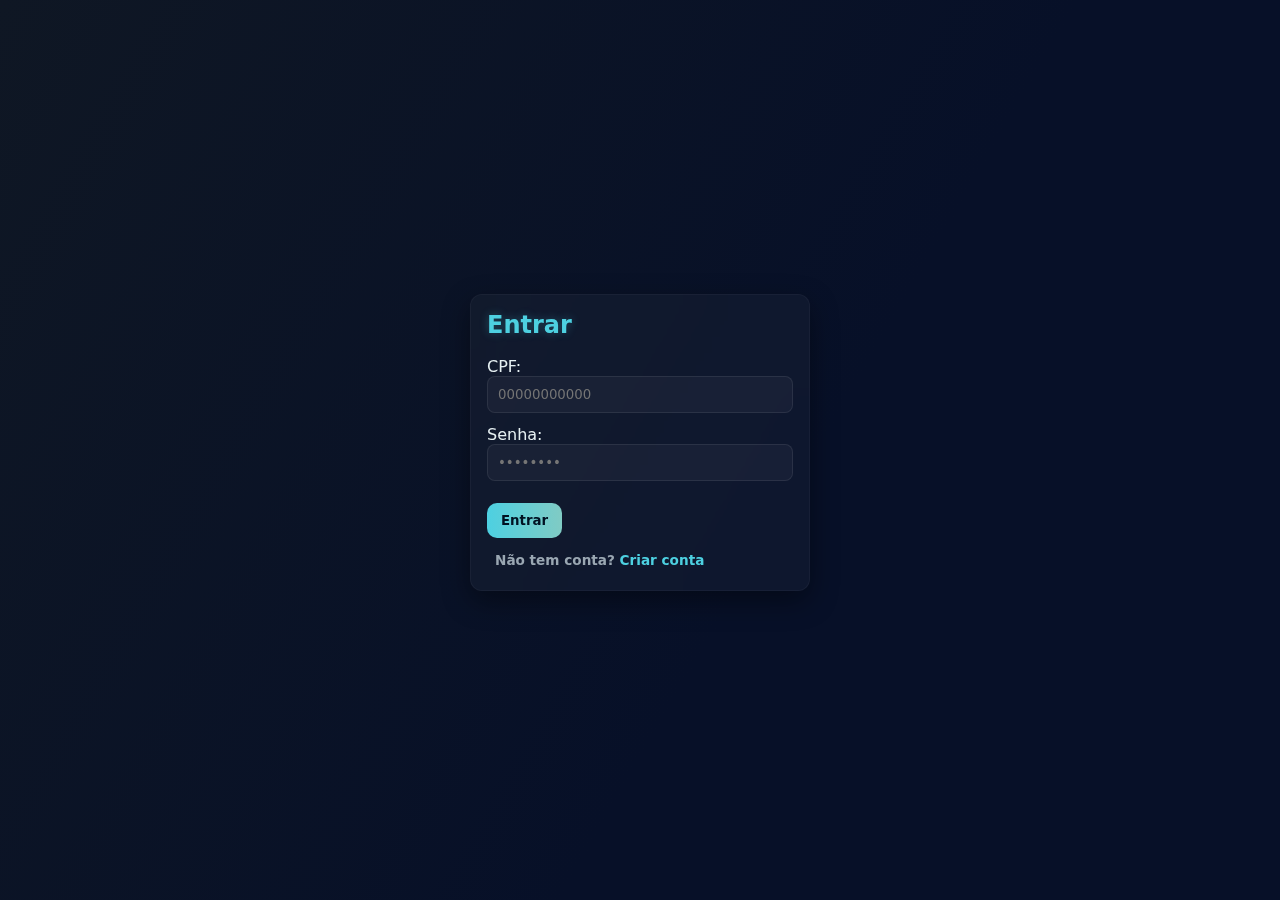
<file: index.html>
<!DOCTYPE html>
<html lang="pt-BR">
<head>
<meta charset="UTF-8">
<title>Lumière Dental| Login</title>
<link rel="stylesheet" href="style.css">
<script defer src="script.js"></script>
</head>
<body>
  <div class="login-container">
    <div class="card login-card" id="loginCard">
      <h2>Entrar</h2>
      <form id="loginForm">
        <div class="form-row">
          <label>CPF:</label>
          <input type="text" id="cpfLogin" placeholder="00000000000" required>
        </div>
        <div class="form-row">
          <label>Senha:</label>
          <input type="password" id="senhaLogin" placeholder="••••••••" required>
        </div>
        <button type="submit" class="btn">Entrar</button>
        <p class="small">
          Não tem conta? <a href="#" id="showCadastro">Criar conta</a>
        </p>
      </form>
    </div>

    <div class="card login-card hidden" id="cadastroCard">
      <h2>Criar Conta</h2>
      <form id="cadastroForm">
        <div class="form-row">
          <label>Nome completo:</label>
          <input type="text" id="nomeCadastro" required>
        </div>
        <div class="form-row">
          <label>CPF:</label>
          <input type="text" id="cpfCadastro" required>
        </div>
        <div class="form-row">
          <label>Email:</label>
          <input type="email" id="emailCadastro" required>
        </div>
        <div class="form-row">
          <label>Telefone:</label>
          <input type="tel" id="telCadastro" required>
        </div>
        <div class="form-row">
          <label>Senha:</label>
          <input type="password" id="senhaCadastro" required>
        </div>
        <button type="submit" class="btn">Cadastrar</button>
        <p class="small">
          Já tem conta? <a href="#" id="showLogin">Fazer login</a>
        </p>
      </form>
    </div>
  </div>
</body>
</html>
</file>
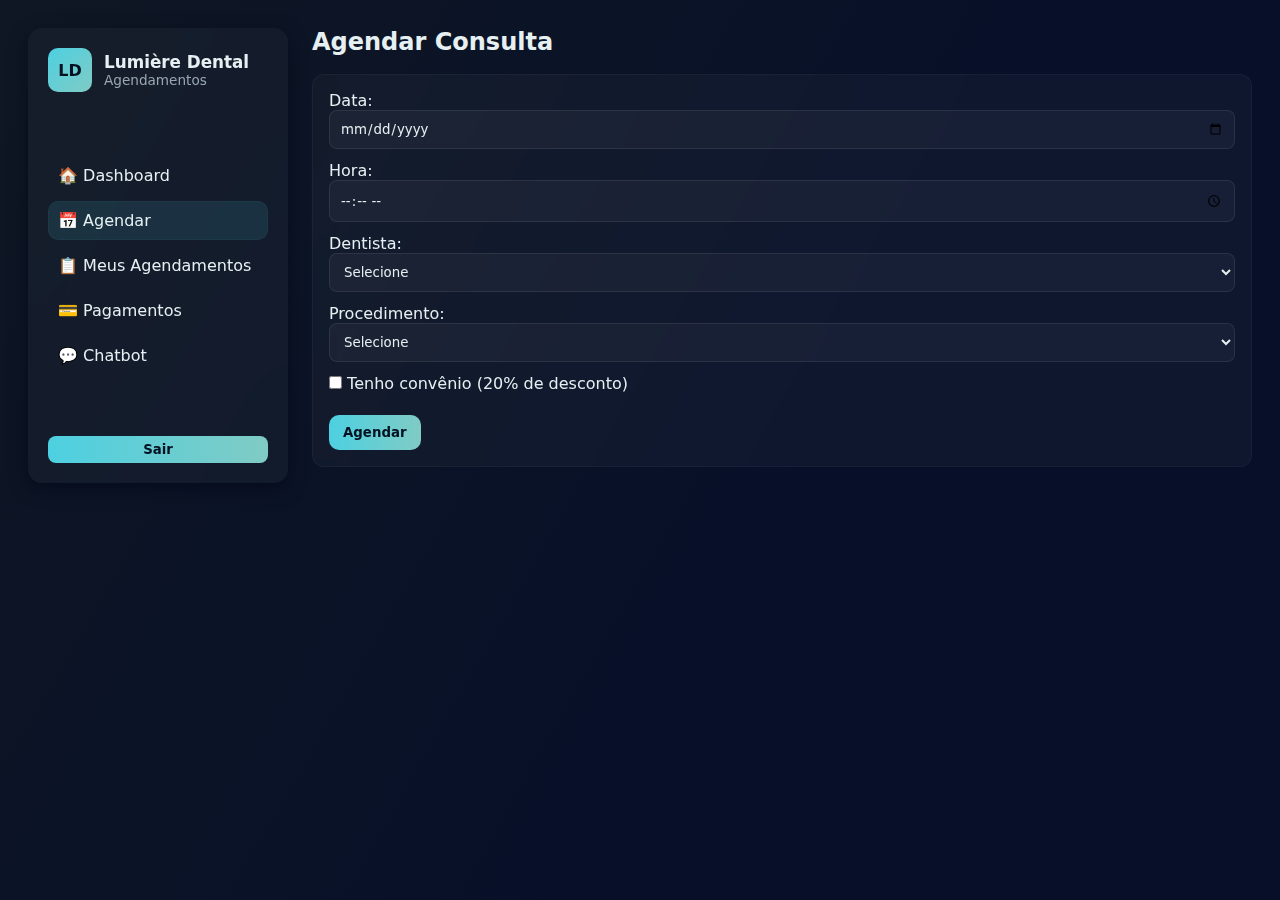
<file: agendamentos.html>
<!DOCTYPE html>
<html lang="pt-BR">
<head>
  <meta charset="UTF-8">
  <title>Agendar Consulta - Lumière Dental</title>
  <link rel="stylesheet" href="style.css">
  <script defer src="script.js"></script>
</head>
<body>
<div class="app">
  <aside class="sidebar">
    <div class="brand">
      <div class="logo">LD</div>
      <div>
        <div class="clinic-name">Lumière Dental</div>
        <div class="clinic-sub">Agendamentos</div>
      </div>
    </div>
    <nav class="nav">
      <a href="dashboard.html">🏠 Dashboard</a>
      <a href="agendamentos.html" class="active">📅 Agendar</a>
      <a href="meus-agendamentos.html">📋 Meus Agendamentos</a>
      <a href="pagamentos.html">💳 Pagamentos</a>
      <a href="chatbot.html">💬 Chatbot</a>
    </nav>
    <button id="logoutBtn" class="btn small">Sair</button>
  </aside>

  <main class="main">
    <header class="topbar">
      <h2>Agendar Consulta</h2>
    </header>

    <div class="card full">
      <form id="agendarForm">
        <div class="form-row">
          <label>Data:</label>
          <input type="date" id="data" required>
        </div>
        <div class="form-row">
          <label>Hora:</label>
          <input type="time" id="hora" required>
        </div>
        <div class="form-row">
          <label>Dentista:</label>
          <select id="dentista" required>
            <option value="">Selecione</option>
            <option value="Dr. Lucas">Dr. Lucas</option>
            <option value="Dra. Ana">Dra. Ana</option>
          </select>
        </div>
        <div class="form-row">
          <label>Procedimento:</label>
          <select id="servico" required>
            <option value="">Selecione</option>
            <option value="Limpeza Dental">Limpeza Dental</option>
            <option value="Restauração">Restauração</option>
            <option value="Canal">Canal</option>
            <option value="Clareamento">Clareamento</option>
            <option value="Aparelho Ortodôntico">Aparelho Ortodôntico</option>
            <option value="Implante">Implante</option>
            <option value="Consulta de Avaliação">Consulta de Avaliação</option>
          </select>
        </div>

        <div class="form-row">
          <label><input type="checkbox" id="convenio"> Tenho convênio (20% de desconto)</label>
        </div>

        <div id="detalhesProcedimento" class="card" style="display:none; margin-top:10px;">
          <p><strong>Valor estimado:</strong> <span id="valorProcedimento"></span></p>
          <p><strong>Duração média:</strong> <span id="duracaoProcedimento"></span></p>
        </div>

        <div class="actions">
          <button class="btn" type="submit">Agendar</button>
        </div>
      </form>
    </div>
  </main>
</div>
</body>
</html>
</file>
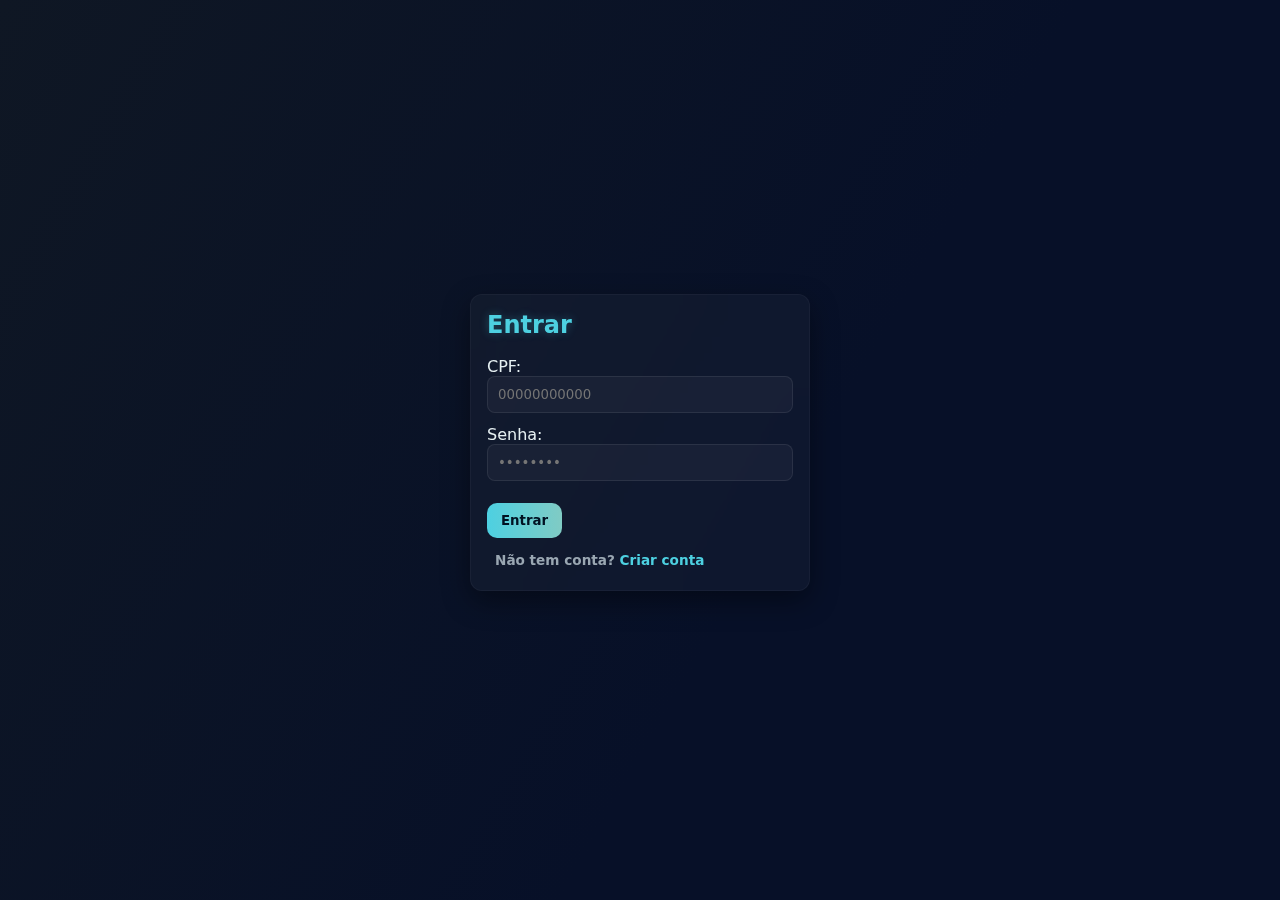
<file: dashboard.html>
<!DOCTYPE html>
<html lang="pt-BR">
<head>
<meta charset="UTF-8">
<title>Lumière Dental | Dashboard</title>
<link rel="stylesheet" href="style.css">
<script defer src="script.js"></script>
</head>
<body>
<div class="app">
  <aside class="sidebar">
    <div class="brand">
      <div class="logo">LD</div>
      <div>
        <div class="clinic-name"></div>
        <div class="clinic-sub">Clínica Digital</div>
      </div>
    </div>
    <nav class="nav">
      <a href="dashboard.html" class="active">🏠 Dashboard</a>
      <a href="agendamentos.html">📅 Agendar Consulta</a>
      <a href="meus-agendamentos.html">📋 Meus Agendamentos</a>
      <a href="pagamentos.html">💳 Pagamentos</a>
      <a href="chatbot.html">💬 Chatbot</a>
      <a href="#" id="logoutBtn">🚪 Sair</a>
    </nav>
  </aside>

  <main class="main">
    <header class="topbar">
      <h2>Bem-vindo(a), <span id="nomeUsuario"></span>!</h2>
    </header>

    <section class="grid">
      <div class="card full">
        <h3>Meus Agendamentos (resumo)</h3>
        <table>
          <thead>
            <tr>
              <th>Data</th>
              <th>Procedimento</th>
              <th>Status</th>
            </tr>
          </thead>
          <tbody id="tabelaConsultas"></tbody>
        </table>
      </div>
    </section>
  </main>
</div>
</body>
</html>
</file>
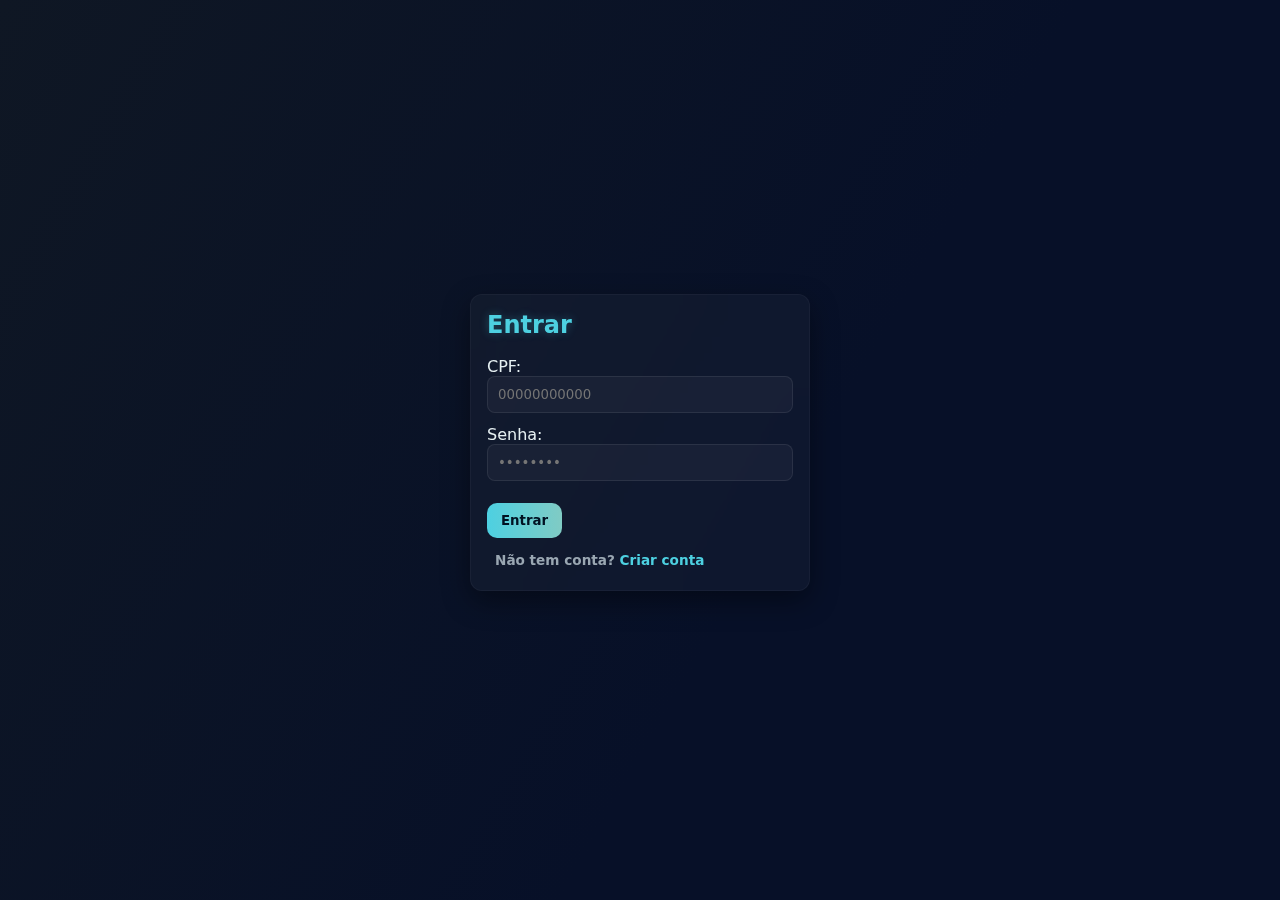
<file: meus-agendamentos.html>
<!DOCTYPE html>
<html lang="pt-BR">
<head>
  <meta charset="UTF-8">
  <title>Lumière Dental| Meus Agendamentos</title>
  <link rel="stylesheet" href="style.css">
  <script defer src="script.js"></script>
</head>
<body>
<div class="app">
  <aside class="sidebar">
    <div class="brand">
      <div class="logo">LD</div>
      <div>
        <div class="clinic-name">Lumière Dental</div>
        <div class="clinic-sub">Clínica Digital</div>
      </div>
    </div>
    <nav class="nav">
      <a href="dashboard.html">🏠 Dashboard</a>
      <a href="agendamentos.html">📅 Agendar Consulta</a>
      <a href="meus-agendamentos.html" class="active">📋 Meus Agendamentos</a>
      <a href="pagamentos.html">💳 Pagamentos</a>
      <a href="chatbot.html">💬 Chatbot</a>
      <a href="#" id="logoutBtn">🚪 Sair</a>
    </nav>
  </aside>

  <main class="main">
    <header class="topbar">
      <h2>Meus Agendamentos</h2>
    </header>

    <section class="card full">
      <table>
        <thead>
          <tr>
            <th>Data</th>
            <th>Hora</th>
            <th>Dentista</th>
            <th>Procedimento</th>
            <th>Valor</th>
            <th>Status</th>
            <th>Ação</th>
          </tr>
        </thead>
        <tbody id="tabelaTodasConsultas"></tbody>
      </table>
    </section>
  </main>
</div>
</body>
</html>
</file>
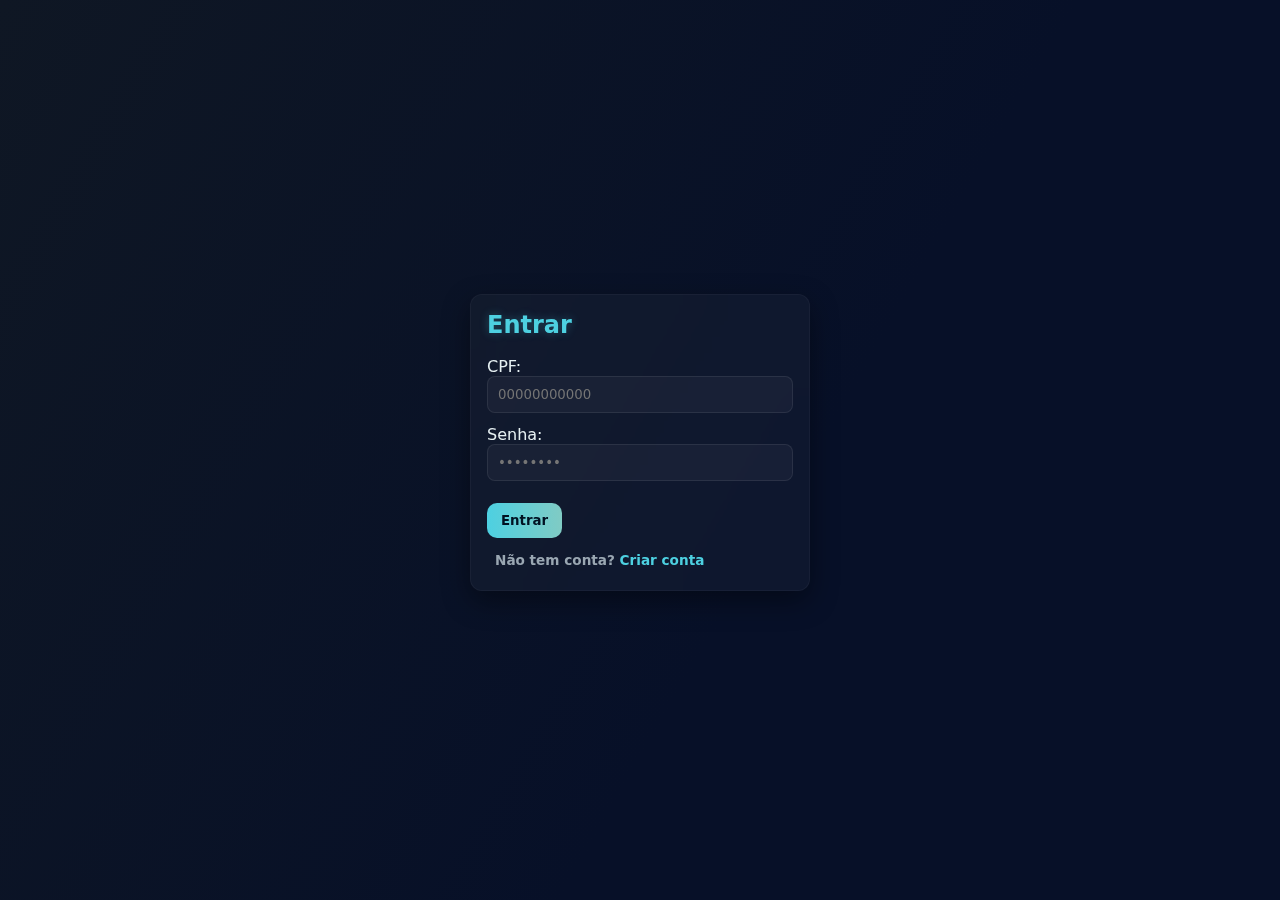
<file: pagamentos.html>
<!DOCTYPE html>
<html lang="pt-BR">
<head>
<meta charset="UTF-8">
<title>Lumière Dental | Pagamentos</title>
<link rel="stylesheet" href="style.css">
<script defer src="script.js"></script>
</head>
<body>
<div class="app">
  <aside class="sidebar">
    <div class="brand">
      <div class="logo">LD</div>
      <div>
        <div class="clinic-name">Lumière Dental</div>
        <div class="clinic-sub">Clínica Digital</div>
      </div>
    </div>
    <nav class="nav">
      <a href="dashboard.html">🏠 Dashboard</a>
      <a href="agendamentos.html">📅 Agendar Consulta</a>
      <a href="meus-agendamentos.html">📋 Meus Agendamentos</a>
      <a href="pagamentos.html" class="active">💳 Pagamentos</a>
      <a href="chatbot.html">💬 Chatbot</a>
      <a href="#" id="logoutBtn">🚪 Sair</a>
    </nav>
  </aside>

  <main class="main">
    <header class="topbar">
      <h2>Pagamentos</h2>
    </header>

    <section class="card full">
      <h3>Consultas Pendentes</h3>
      <table>
        <thead>
          <tr>
            <th>Data</th>
            <th>Hora</th>
            <th>Procedimento</th>
            <th>Valor</th>
            <th>Status</th>
            <th>Ação</th>
          </tr>
        </thead>
        <tbody id="tabelaPagamentos"></tbody>
      </table>
    </section>
  </main>
</div>
</body>
</html>
</file>
<file: style.css>
/* ===== RESET E FONTE ===== */
* {
  box-sizing: border-box;
  margin: 0;
  padding: 0;
  font-family: "Inter", system-ui, -apple-system, 'Segoe UI', Roboto, 'Helvetica Neue', Arial;
  transition: background 0.25s ease, color 0.25s ease;
}

/* ===== VARIÁVEIS DE TEMA ===== */
:root {
  --bg: #0f1724;
  --card: #0b1220;
  --muted: #9aa7b2;
  --accent: #4dd0e1;
  --accent-2: #80cbc4;
  --glass: rgba(255,255,255,0.04);
  --success: #7ee787;
  --danger: #ff7b7b;
}

/* ===== MODO CLARO ===== */
body.light {
  --bg: #f4f9fb;
  --card: #ffffff;
  --muted: #55626e;
  --accent: #0288d1;
  --accent-2: #4fc3f7;
  --glass: rgba(0,0,0,0.05);
  color: #0f1724;
}

/* ===== BACKGROUND ===== */
body {
  background: linear-gradient(120deg, var(--bg), #071028 60%);
  color: #e6f0f2;
  min-height: 100vh;
  transition: all 0.4s ease;
}

/* ===== LOGIN E CADASTRO ===== */
.login-container {
  display: flex;
  justify-content: center;
  align-items: center;
  min-height: 100vh;
  gap: 20px;
  animation: fadeIn 0.6s ease;
}

.login-card {
  background: rgba(255, 255, 255, 0.03);
  backdrop-filter: blur(12px);
  padding: 34px;
  border-radius: 14px;
  min-width: 340px;
  box-shadow: 0 10px 28px rgba(0,0,0,0.4);
  transition: all 0.3s ease;
}
.login-card:hover {
  transform: translateY(-4px);
  box-shadow: 0 16px 36px rgba(77, 208, 225, 0.15);
}

.login-card h2 {
  margin-bottom: 18px;
  color: var(--accent);
  text-shadow: 0 0 10px rgba(77,208,225,0.3);
}

.form-row {
  display: flex;
  flex-direction: column;
  margin-bottom: 12px;
}
.form-row input, .form-row select {
  padding: 10px;
  border-radius: 8px;
  border: 1px solid rgba(255,255,255,0.08);
  background: rgba(255,255,255,0.04);
  color: inherit;
  transition: all 0.25s ease;
}
.form-row input:focus, .form-row select:focus {
  border-color: var(--accent);
  box-shadow: 0 0 8px rgba(77,208,225,0.3);
  outline: none;
}

/* ===== BOTÕES ===== */
.btn {
  background: linear-gradient(90deg, var(--accent), var(--accent-2));
  border: 0;
  padding: 10px 14px;
  border-radius: 10px;
  color: #012;
  cursor: pointer;
  font-weight: 700;
  transition: all 0.25s ease;
  margin-top: 10px;
}
.btn:hover {
  transform: translateY(-2px);
  box-shadow: 0 6px 16px rgba(77, 208, 225, 0.25);
}
.small { padding:6px 8px; font-weight:600; border-radius:8px; }
.hidden { display:none; }
p.small { font-size:0.85rem; margin-top:8px; color:var(--muted); }
p.small a { color: var(--accent); text-decoration:none; }

/* ===== LAYOUT DO APP ===== */
.app { display:flex; gap:24px; padding:28px; animation: fadeIn 0.5s ease; }

.sidebar {
  width:260px;
  background: rgba(255,255,255,0.03);
  border-radius:14px;
  padding:20px;
  box-shadow:0 6px 18px rgba(2,6,23,0.6);
  backdrop-filter: blur(14px);
  display:flex;
  flex-direction:column;
  justify-content:space-between;
  transition: all 0.3s ease;
}
.sidebar:hover {
  box-shadow: 0 10px 26px rgba(77, 208, 225, 0.1);
}

.brand { display:flex; gap:12px; align-items:center; margin-bottom:18px; }
.logo {
  width:44px; height:44px;
  border-radius:10px;
  background: linear-gradient(135deg, var(--accent), var(--accent-2));
  display:flex; align-items:center; justify-content:center;
  font-weight:700; color:#012;
}
.clinic-name { font-size:1.05rem; font-weight:600; }
.clinic-sub { color: var(--muted); font-size:0.85rem; }

.nav a {
  display:flex; align-items:center; gap:12px;
  padding:10px; border-radius:10px;
  color:inherit; text-decoration:none; margin-bottom:6px;
  transition: all 0.25s ease;
}
.nav a:hover {
  background: rgba(77,208,225,0.08);
  transform: translateX(4px);
}
.nav a.active {
  background: rgba(77,208,225,0.12);
  box-shadow: inset 0 0 0 1px rgba(77,208,225,0.05);
}

.main { flex:1; }
header.topbar {
  display:flex; justify-content:space-between; align-items:center; margin-bottom:18px;
}

/* ===== MODO ESCURO / CLARO TOGGLE ===== */
.theme-toggle {
  background: transparent;
  border: 1px solid rgba(255,255,255,0.1);
  color: var(--accent);
  border-radius: 8px;
  padding: 6px 10px;
  cursor: pointer;
  font-weight: 600;
  transition: all 0.25s ease;
}
.theme-toggle:hover {
  background: rgba(77,208,225,0.1);
  transform: scale(1.05);
}

/* ===== TABELAS ===== */
table { width:100%; border-collapse:collapse; margin-top:10px; }
thead th { text-align:left; color:var(--muted); font-size:0.85rem; padding:8px 6px; }
tbody td { padding:10px 6px; border-top:1px solid rgba(255,255,255,0.03); transition: all 0.25s ease; }
tbody tr:hover { background: rgba(255,255,255,0.03); transform: scale(1.005); }

.pill { padding:6px 10px; border-radius:999px; font-weight:600; font-size:0.85rem; }
.pill.success { background: rgba(126,231,135,0.12); color: var(--success); }
.pill.warn { background: rgba(255,191,64,0.08); color:#ffd68a; }
.pill.danger { background: rgba(255,123,123,0.1); color: var(--danger); }

/* ===== CARDS ===== */
.card {
  background: rgba(255,255,255,0.03);
  padding:16px;
  border-radius:12px;
  margin-bottom:16px;
  backdrop-filter: blur(10px);
  border: 1px solid rgba(255,255,255,0.04);
  transition: all 0.3s ease;
}
.card:hover {
  transform: translateY(-3px);
  box-shadow: 0 10px 28px rgba(77,208,225,0.12);
}

/* ===== CHATBOT ESTILO WHATSAPP ===== */
#chatBox {
  background: rgba(255, 255, 255, 0.03);
  border: 1px solid rgba(255, 255, 255, 0.1);
  border-radius: 12px;
  padding: 10px;
  height: 360px;
  overflow-y: auto;
  display: flex;
  flex-direction: column;
  gap: 8px;
  scroll-behavior: smooth;
  box-shadow: inset 0 0 20px rgba(0,0,0,0.15);
}

.msg {
  max-width: 80%;
  padding: 10px 14px;
  border-radius: 18px;
  line-height: 1.4;
  word-wrap: break-word;
  animation: fadeIn 0.15s ease-in-out;
}
.msg.user {
  align-self: flex-end;
  background: linear-gradient(135deg, #4dd0e1, #80cbc4);
  color: #012;
  border-bottom-right-radius: 6px;
  box-shadow: 0 2px 6px rgba(0,0,0,0.25);
}
.msg.bot {
  align-self: flex-start;
  background: rgba(255, 255, 255, 0.12);
  color: #f1f1f1;
  border-bottom-left-radius: 6px;
  box-shadow: 0 2px 5px rgba(0,0,0,0.15);
}
.msg .actions-inline { margin-top:8px; display:flex; gap:8px; flex-wrap:wrap; }

.btn-chat {
  background: transparent;
  border: 1px solid rgba(255,255,255,0.08);
  color: inherit;
  padding:6px 8px;
  border-radius:8px;
  cursor:pointer;
}
.btn-chat.primary {
  background: linear-gradient(90deg, var(--accent), var(--accent-2));
  color: #012;
  border: none;
}
.typing { width:48px; height:28px; display:flex; gap:4px; align-items:center; justify-content:center; }
.typing span {
  display:block;
  width:6px;
  height:6px;
  background: rgba(255,255,255,0.5);
  border-radius:50%;
  animation: blink 1s infinite;
}
.typing span:nth-child(2){ animation-delay: 0.15s; }
.typing span:nth-child(3){ animation-delay: 0.3s; }

@keyframes blink {
  0% { opacity:0.2; transform: translateY(0px); }
  50% { opacity:1; transform: translateY(-3px); }
  100% { opacity:0.2; transform: translateY(0px); }
}
@keyframes fadeIn {
  from { opacity: 0; transform: translateY(6px); }
  to { opacity: 1; transform: translateY(0); }
}

/* ===== RESPONSIVO ===== */
@media(max-width:900px){
  .app { flex-direction:column; }
  .sidebar { width:100%; display:flex; order:2; }
  .main { order:1; }
}
</file>
